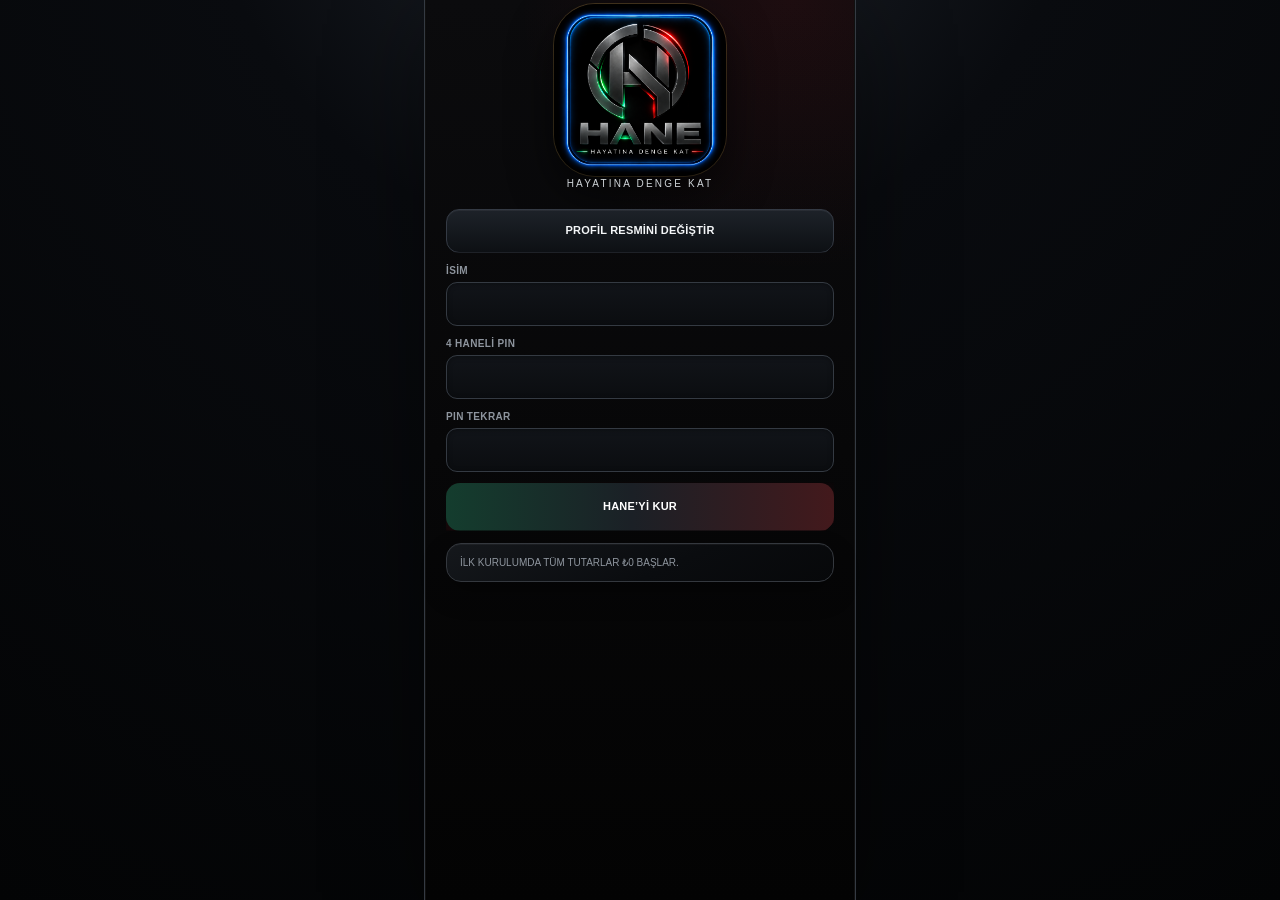
<file: index.html>
<!doctype html>
<html lang="tr">
<head>
<meta charset="utf-8">
<meta http-equiv="Content-Security-Policy" content="default-src 'self'; script-src 'self' blob: 'wasm-unsafe-eval'; script-src-attr 'none'; worker-src 'self' blob:; child-src 'self' blob:; connect-src 'self' https://registry.npmjs.org; img-src 'self' data: blob:; media-src 'self' blob:; style-src 'self' 'unsafe-inline'; font-src 'self' data:; object-src 'none'; frame-src 'none'; base-uri 'none'; form-action 'none'; frame-ancestors 'none'">
<meta name="referrer" content="no-referrer">
<meta name="viewport" content="width=device-width,initial-scale=1,viewport-fit=cover,user-scalable=no">
<meta name="theme-color" content="#000000">
<meta name="apple-mobile-web-app-capable" content="yes">
<meta name="mobile-web-app-capable" content="yes">
<meta name="apple-mobile-web-app-status-bar-style" content="black-translucent">
<meta name="apple-mobile-web-app-title" content="HANE">
<meta name="apple-touch-fullscreen" content="yes">
<meta name="format-detection" content="telephone=no,date=no,address=no,email=no">
<meta name="color-scheme" content="dark light">
<meta name="application-name" content="HANE">
<meta http-equiv="Cache-Control" content="no-cache, no-store, must-revalidate">
<meta http-equiv="Pragma" content="no-cache">
<meta http-equiv="Expires" content="0">
<link rel="manifest" href="./manifest.json?v=WORK-V261">
<link rel="apple-touch-icon" href="./icons/icon-180.png">
<link rel="stylesheet" href="./styles.css?v=WORK-V261">
<link rel="stylesheet" href="./design-system.css?v=WORK-V261">
<title>HANE</title>
</head>
<body>
<div id="app"></div>
<input id="profileInput" type="file" accept="image/*" hidden>
<input id="receiptInput" type="file" accept="image/*" capture="environment" hidden>
<input id="restoreInput" type="file" hidden>
<input id="statementImportInput" type="file" accept="application/pdf,.pdf" hidden>
<script defer src="./bootstrap-security.js?v=WORK-V261"></script>
<script defer src="./central-core.js?v=WORK-V261"></script>
<script defer src="./app-v253.js?v=WORK-V261"></script>
</body>
</html>
</file>
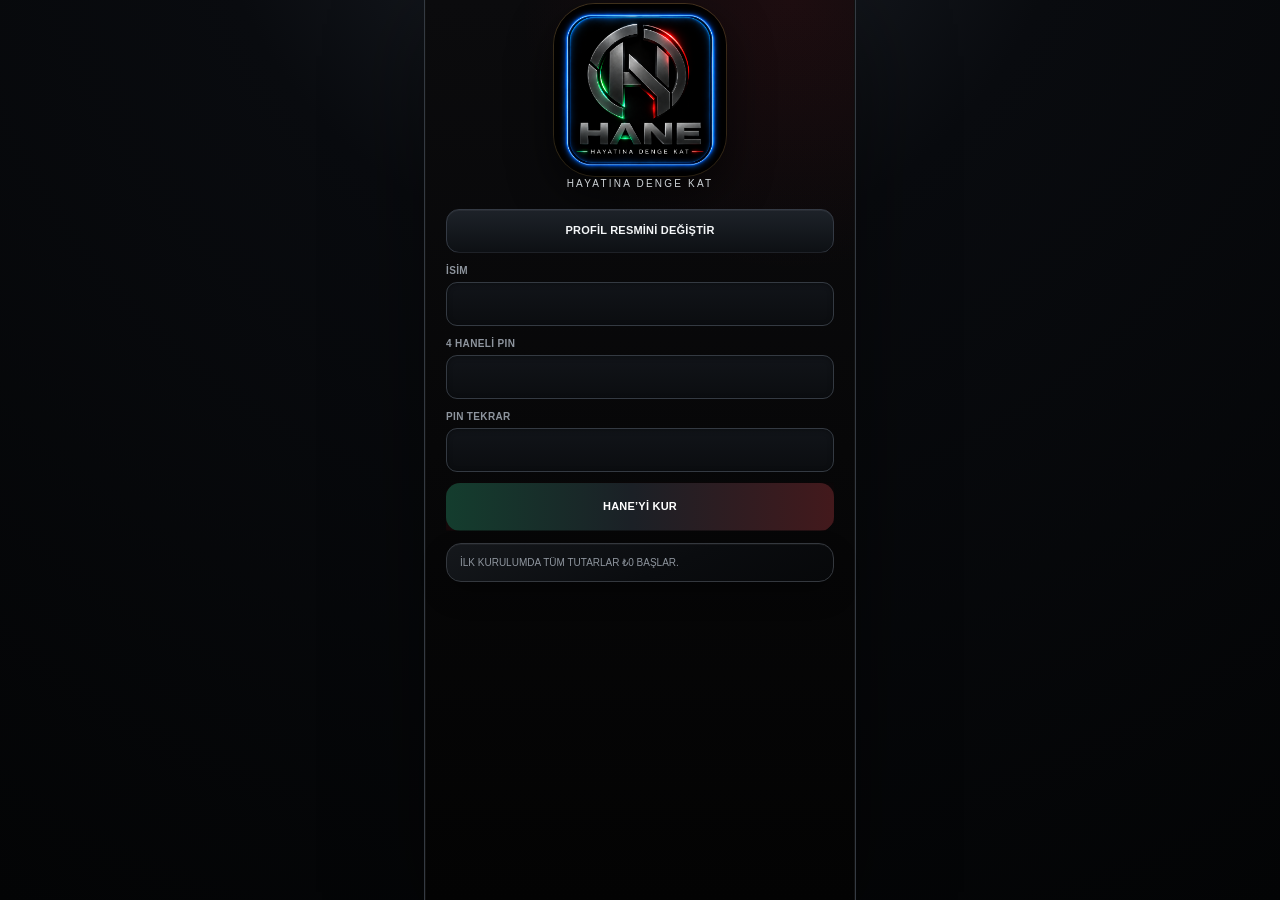
<file: force-update.html>
<!doctype html><html lang="tr"><head><meta charset="utf-8"><meta name="viewport" content="width=device-width,initial-scale=1"><meta http-equiv="Content-Security-Policy" content="default-src 'self'; script-src 'self'; script-src-attr 'none'; connect-src 'none'; img-src 'self' data:; style-src 'unsafe-inline'; object-src 'none'; frame-src 'none'; base-uri 'none'; form-action 'none'"><title>HANE Güncelle</title><script defer src="./force-update.js?v=WORK-V261"></script></head><body style="background:#050505;color:#fff;font-family:system-ui;padding:28px"><h2>HANE Güncelleniyor</h2><p>Uygulama önbelleği yenileniyor. Kayıtlarınız silinmez.</p></body></html>
</file>
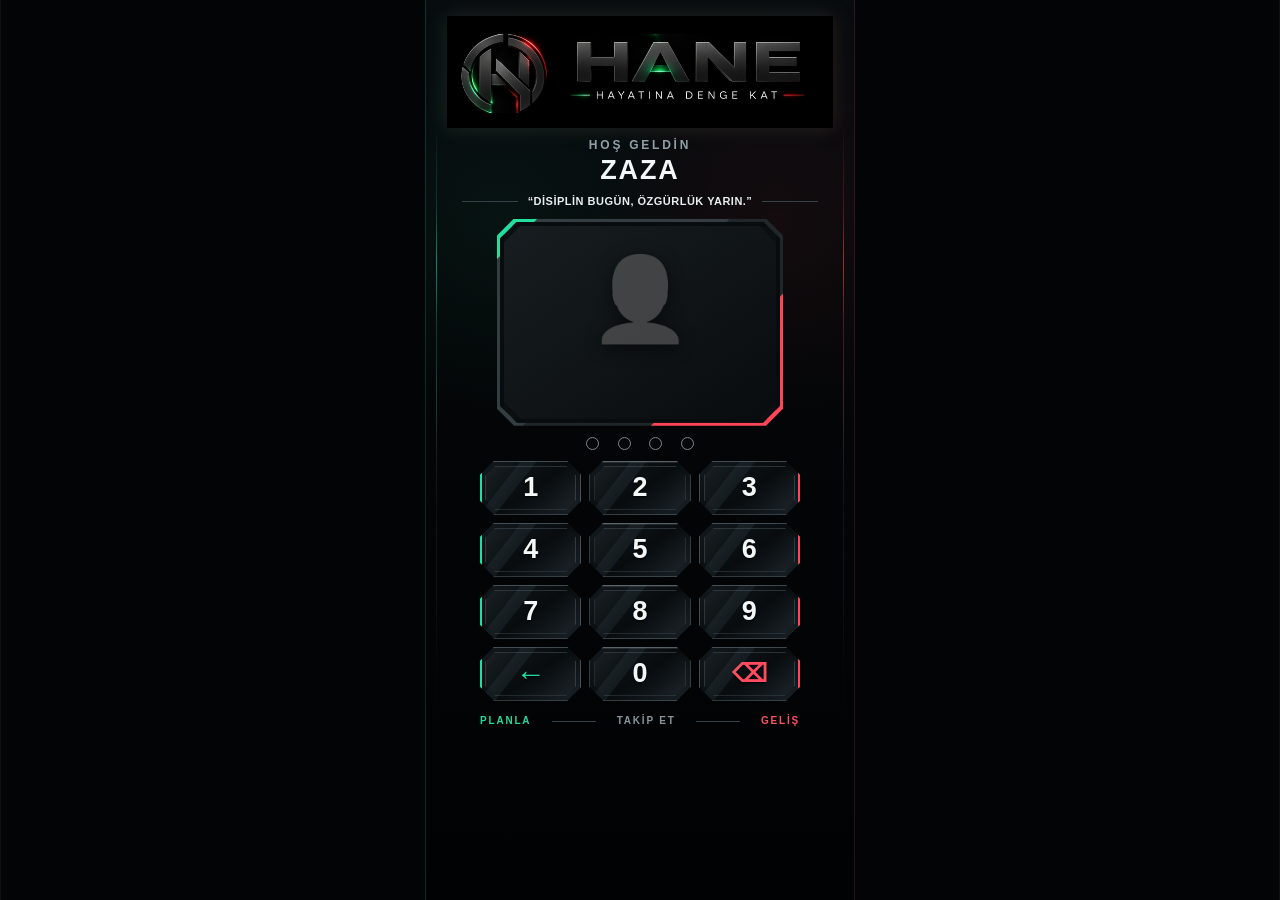
<file: lock-test.html>
<!doctype html><meta name=viewport content="width=device-width,initial-scale=1"><link rel=stylesheet href=styles.css><body style="margin:0;background:#000"><div id=app><div class="lock hanePremiumLock"><main class="hplPanel"><div class="hplBrand hplBrandUnified"><img class="hplUnifiedBrandLogo" src="icons/hane-brand-lock-horizontal.jpg"></div><div class="hplGreeting"><small>HOŞ GELDİN</small><b>ZAZA</b></div><div class="hplQuote"><i></i><p>“DİSİPLİN BUGÜN, ÖZGÜRLÜK YARIN.”</p><i></i></div><div class="hplPortraitShell"><div class="hplPortrait"><div class="portraitFallback">Z</div></div></div><div class="pinDots hplDots"><i></i><i></i><i></i><i></i></div><div class="keypad hplKeypad"><button>1</button><button>2</button><button>3</button><button>4</button><button>5</button><button>6</button><button>7</button><button>8</button><button>9</button><button class=backKey>←</button><button>0</button><button class=del>⌫</button></div><div class=hplFooter><span>PLANLA</span><i></i><span>TAKİP ET</span><i></i><span>GELİŞ</span></div></main></div></div></body>
</file>
